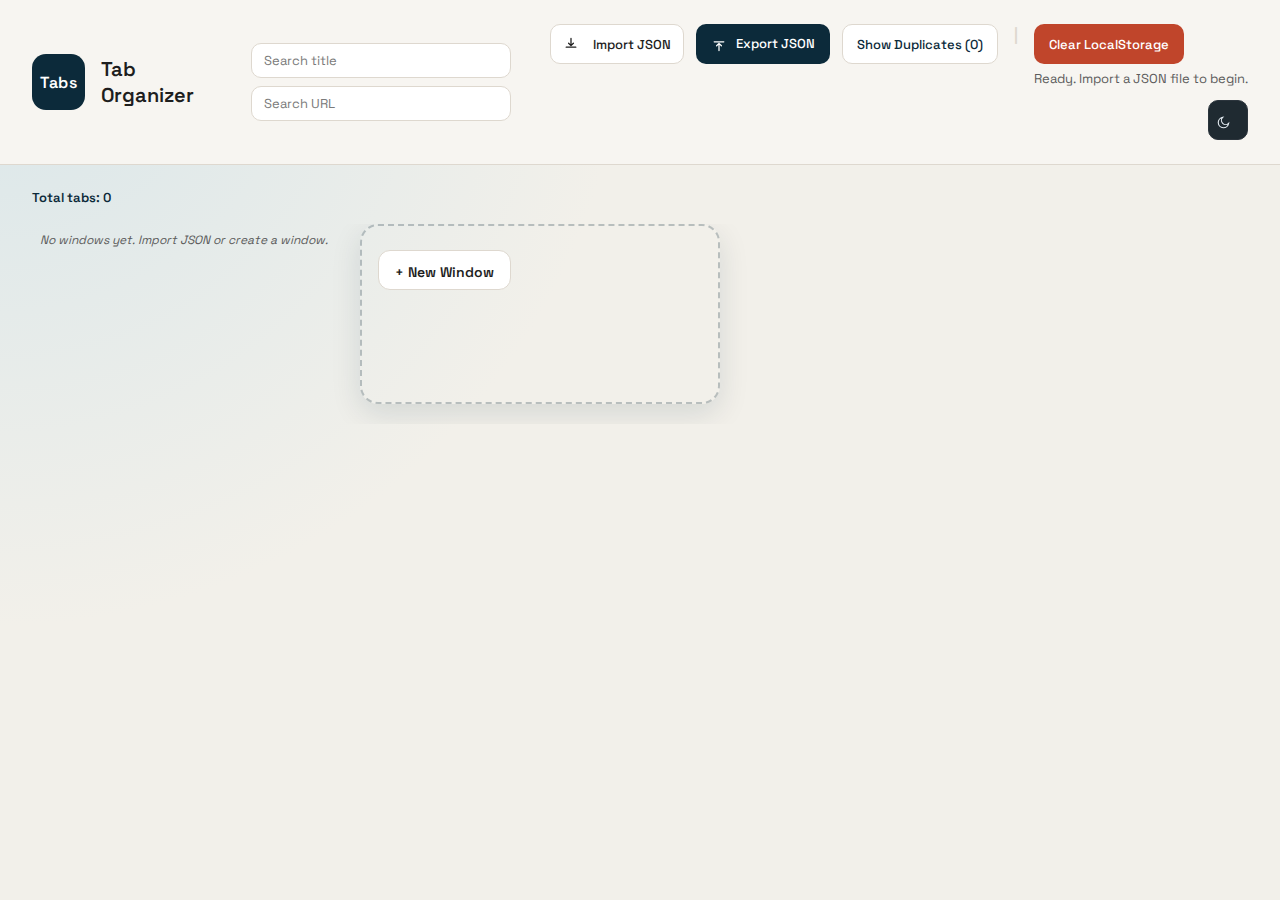
<file: webapp/index.html>
<!doctype html>
<html lang="en">
  <head>
    <meta charset="UTF-8" />
    <meta name="viewport" content="width=device-width, initial-scale=1.0" />
    <title>Tab Organizer</title>
    <link rel="stylesheet" href="./styles.css" />
  </head>
  <body>
    <header class="app-header">
      <div class="brand">
        <div class="brand-mark">Tabs</div>
        <div>
      <div class="brand-title">Tab Organizer</div>
        </div>
      </div>
      <div class="search-stack">
        <input id="search-title" type="search" placeholder="Search title" />
        <input id="search-url" type="search" placeholder="Search URL" />
      </div>
      <div class="controls">
        <label class="file-input">
          <span class="icon" aria-hidden="true">
            <svg viewBox="0 0 20 20" aria-hidden="true">
              <path d="M10 3v9m0 0l3-3m-3 3l-3-3M4 14h12" stroke="currentColor" stroke-width="1.6" stroke-linecap="round" stroke-linejoin="round" fill="none" />
            </svg>
          </span>
          Import JSON
          <input id="import-json" type="file" accept="application/json" />
        </label>
        <button id="export-json" class="primary">
          <span class="icon" aria-hidden="true">
            <svg viewBox="0 0 20 20" aria-hidden="true">
              <path d="M10 17V8m0 0l3 3m-3-3L7 11M4 6h12" stroke="currentColor" stroke-width="1.6" stroke-linecap="round" stroke-linejoin="round" fill="none" />
            </svg>
          </span>
          Export JSON
        </button>
        <button id="toggle-duplicates" class="ghost">Show Duplicates</button>
        <div class="divider" aria-hidden="true">|</div>
        <div class="status-stack">
          <button id="clear-autosave" class="danger">Clear LocalStorage</button>
          <div id="status" class="status"></div>
        </div>
        <button id="theme-toggle" class="ghost icon-only" aria-label="Toggle Theme" title="Toggle Theme">
          <span class="icon" aria-hidden="true">
            <svg viewBox="0 0 20 20" aria-hidden="true">
              <path d="M10 3.5a6.5 6.5 0 100 13 6.5 6.5 0 000-13z" stroke="currentColor" stroke-width="1.4" fill="none" />
            </svg>
          </span>
        </button>
      </div>
    </header>

    <main>
      <section id="overall-count" class="count-banner"></section>
      <section id="workspace" class="workspace"></section>
    </main>

    <div id="tooltip" class="tooltip-card" role="tooltip" aria-hidden="true">
      <div class="tooltip-title"></div>
      <div class="tooltip-url"></div>
    </div>

    <template id="window-template">
      <div class="window">
        <div class="window-header">
          <div class="window-title"></div>
          <div class="window-actions">
            <button class="add-group">Add Group</button>
            <button class="delete-window danger" aria-label="Delete Window" title="Delete Window">×</button>
          </div>
        </div>
        <div class="groups"></div>
      </div>
    </template>

    <template id="add-window-template">
      <div class="window add-window">
        <button class="add-window-button">+ New Window</button>
      </div>
    </template>

    <template id="group-template">
      <div class="group">
        <div class="group-header">
          <input class="group-title" />
          <button class="delete-group danger" aria-label="Delete Group" title="Delete Group">×</button>
        </div>
        <div class="group-subheader">
          <select class="group-color"></select>
          <span class="count-chip"></span>
        </div>
        <div class="tabs" data-dropzone="tab-list"></div>
      </div>
    </template>

    <template id="tab-template">
      <div class="tab" draggable="true">
        <div class="drag-handle" title="Drag to reorder"></div>
        <div class="tab-main">
          <div class="tab-title-row">
            <img class="tab-favicon" alt="" />
            <button class="tab-open"></button>
          </div>
          <div class="tab-url"></div>
        </div>
        <button class="tab-close">Close</button>
      </div>
    </template>

    <script src="./app.js" type="module"></script>
  </body>
</html>
</file>
<file: webapp/styles.css>
@import url("https://fonts.googleapis.com/css2?family=Space+Grotesk:wght@400;500;600&family=Source+Code+Pro:wght@400;500&display=swap");

:root {
  color-scheme: light;
  --bg: #f2f0ea;
  --bg-accent: #f7f5f1;
  --card: #ffffff;
  --surface: #fbfbfb;
  --ink: #1e1e1e;
  --muted: #5c5c5c;
  --line: #ded8cf;
  --accent: #0c2a3a;
  --accent-soft: #c7e6ea;
  --danger: #c0452b;
  --shadow: 0 10px 30px rgba(12, 42, 58, 0.12);
  --chip-bg: #0c2a3a;
  --chip-ink: #ffffff;
  --input-bg: #ffffff;
  --input-ink: #1e1e1e;
  --input-placeholder: #7a7a7a;
  --button-bg: #ffffff;
  --button-ink: #1e1e1e;
  --file-bg: #ffffff;
  --file-ink: #1e1e1e;
  --tab-close: #c0452b;
  --favicon-bg: #f1ede6;
  --tooltip-bg: #0f1a20;
  --tooltip-ink: #f8f4ee;
  --tooltip-muted: #cfe3ea;
  --hover: #eef6ff;
  --hover-border: #a7c7e6;
  --hover-shadow: 0 6px 14px rgba(120, 150, 180, 0.18);
  --moved-bg: #fff2d9;
  --moved-border: #f2b46d;
  --moved-shadow: 0 6px 16px rgba(242, 180, 109, 0.25);
  --placeholder-border: #f2b46d;
  --placeholder-bg: rgba(242, 180, 109, 0.12);
  --group-divider: rgba(12, 42, 58, 0.12);
}

html[data-theme="dark"] {
  color-scheme: dark;
  --bg: #0f1418;
  --bg-accent: #151b20;
  --card: #1b2329;
  --surface: #202a31;
  --ink: #f3f5f7;
  --muted: #b3bcc6;
  --line: #2b343c;
  --accent: #9fd3e5;
  --accent-soft: #24414c;
  --danger: #e06a53;
  --shadow: 0 10px 30px rgba(0, 0, 0, 0.35);
  --chip-bg: #2c3a44;
  --chip-ink: #e7eef4;
  --input-bg: #2a3238;
  --input-ink: #f3f5f7;
  --input-placeholder: #7f8a95;
  --button-bg: #1f2a31;
  --button-ink: #e7eef4;
  --file-bg: #1f2a31;
  --file-ink: #e7eef4;
  --tab-close: #ff8b7a;
  --favicon-bg: #1b2228;
  --tooltip-bg: #f3f5f7;
  --tooltip-ink: #0f1418;
  --tooltip-muted: #3b4a55;
  --hover: #1f2a33;
  --hover-border: #3e5564;
  --hover-shadow: 0 6px 14px rgba(0, 0, 0, 0.35);
  --moved-bg: #3a2d1c;
  --moved-border: #a7773c;
  --moved-shadow: 0 6px 16px rgba(0, 0, 0, 0.35);
  --placeholder-border: #a7773c;
  --placeholder-bg: rgba(167, 119, 60, 0.2);
  --group-divider: rgba(243, 245, 247, 0.12);
}

* {
  box-sizing: border-box;
}

body {
  margin: 0;
  font-family: "Space Grotesk", sans-serif;
  background: radial-gradient(circle at top left, #d8e6ea 0%, var(--bg) 40%),
    radial-gradient(circle at bottom right, #f6e4d9 0%, var(--bg) 45%);
  color: var(--ink);
  min-height: 100vh;
}

html[data-theme="dark"] body {
  background: radial-gradient(circle at top left, #23323b 0%, var(--bg) 45%),
    radial-gradient(circle at bottom right, #1e2a31 0%, var(--bg) 50%);
}

.app-header {
  display: flex;
  align-items: center;
  justify-content: space-between;
  padding: 24px 32px;
  background: var(--bg-accent);
  border-bottom: 1px solid var(--line);
  gap: 24px;
  position: sticky;
  top: 0;
  z-index: 10;
}

.brand {
  display: flex;
  align-items: center;
  gap: 16px;
}

.brand-mark {
  width: 56px;
  height: 56px;
  border-radius: 14px;
  background: var(--accent);
  color: #fff;
  display: flex;
  align-items: center;
  justify-content: center;
  font-weight: 600;
  letter-spacing: 0.5px;
}

.brand-title {
  font-size: 20px;
  font-weight: 600;
}

.brand-subtitle {
  font-size: 13px;
  color: var(--muted);
}

.controls {
  display: flex;
  align-items: flex-start;
  gap: 12px;
  flex-wrap: wrap;
  justify-content: flex-end;
}

.icon {
  display: inline-flex;
  align-items: center;
  justify-content: center;
  margin-right: 6px;
  vertical-align: middle;
}

.icon svg {
  width: 16px;
  height: 16px;
}

.divider {
  color: var(--line);
  font-weight: 600;
  padding: 0 4px;
}

.search-stack {
  display: flex;
  flex-direction: column;
  gap: 8px;
  flex: 1;
  min-width: 260px;
}

.search-stack input[type="search"] {
  padding: 8px 12px;
  border-radius: 10px;
  border: 1px solid var(--line);
  font-size: 13px;
  width: 100%;
  background: var(--input-bg);
  color: var(--input-ink);
}

.search-stack input[type="search"]::placeholder {
  color: var(--input-placeholder);
}

button,
select,
input {
  font-family: "Space Grotesk", sans-serif;
}

button {
  border: 1px solid var(--line);
  background: var(--button-bg);
  color: var(--button-ink);
  padding: 10px 14px;
  border-radius: 10px;
  cursor: pointer;
  font-size: 13px;
  font-weight: 500;
  transition: transform 0.15s ease, box-shadow 0.15s ease;
  height: 40px;
}

button[aria-label="Delete Window"],
button[aria-label="Delete Group"] {
  width: 32px;
  height: 32px;
  padding: 0;
  display: inline-flex;
  align-items: center;
  justify-content: center;
  font-size: 16px;
  line-height: 1;
}

button:hover {
  transform: translateY(-1px);
  box-shadow: 0 6px 16px rgba(0, 0, 0, 0.08);
}

button.primary {
  background: var(--accent);
  color: #fff;
  border-color: transparent;
}

button.ghost {
  background: var(--button-bg);
  color: var(--accent);
  border-color: var(--line);
}

button.ghost.theme-dark {
  background: #1f2a31;
  color: #e7eef4;
  border-color: #2b343c;
}

button.ghost.theme-light {
  background: #ffffff;
  color: #1e1e1e;
  border-color: var(--line);
}

button.icon-only {
  width: 40px;
  padding: 0;
  justify-content: center;
}

button.ghost.active {
  background: var(--accent-soft);
  border-color: var(--accent);
  color: var(--accent);
}

button.danger {
  color: #fff;
  background: var(--danger);
  border-color: transparent;
}

.file-input {
  display: inline-flex;
  align-items: center;
  gap: 8px;
  background: var(--file-bg);
  color: var(--file-ink);
  border: 1px solid var(--line);
  padding: 0 12px;
  border-radius: 10px;
  font-size: 13px;
  font-weight: 500;
  cursor: pointer;
  height: 40px;
}

.file-input input {
  display: none;
}

main {
  padding: 24px 32px 48px;
}

.status {
  font-size: 13px;
  color: var(--muted);
  min-height: 18px;
}

.count-banner {
  font-size: 13px;
  color: var(--accent);
  margin-bottom: 18px;
  font-weight: 600;
}

.status-stack {
  display: flex;
  flex-direction: column;
  align-items: flex-start;
  gap: 6px;
}

.status-stack .danger {
  max-width: 190px;
  white-space: normal;
  text-align: left;
}

.workspace {
  display: flex;
  gap: 24px;
  overflow-x: auto;
  padding-bottom: 20px;
}

.window {
  min-width: 360px;
  max-width: 420px;
  background: var(--card);
  border-radius: 18px;
  padding: 16px;
  box-shadow: var(--shadow);
  border: 1px solid rgba(12, 42, 58, 0.08);
  display: flex;
  flex-direction: column;
  gap: 16px;
}

.window.add-window {
  border: 2px dashed rgba(12, 42, 58, 0.25);
  background: transparent;
  align-items: flex-start;
  justify-content: flex-start;
  min-height: 180px;
}

.add-window-button {
  border: 1px solid var(--line);
  background: var(--button-bg);
  color: var(--button-ink);
  padding: 12px 16px;
  border-radius: 12px;
  font-size: 14px;
  font-weight: 600;
  margin-top: 8px;
}

.ungrouped-group {
  background: var(--card);
}

html[data-theme="dark"] .ungrouped-group {
  background: #1b2329;
}

.window-header {
  display: flex;
  align-items: center;
  justify-content: space-between;
  gap: 12px;
}

.window-title {
  font-weight: 600;
  font-size: 16px;
  display: flex;
  align-items: center;
  gap: 8px;
}

.count-chip {
  display: inline-flex;
  align-items: center;
  justify-content: center;
  padding: 2px 8px;
  border-radius: 999px;
  background: var(--chip-bg);
  color: var(--chip-ink);
  font-size: 11px;
  font-weight: 600;
}

.window-actions {
  display: flex;
  gap: 8px;
}

.groups {
  display: flex;
  flex-direction: column;
  gap: 16px;
}

.group {
  border: 1px solid var(--line);
  border-radius: 14px;
  padding: 12px;
  background: #fff;
}

.group-color-grey {
  background: #f7f7f7;
}

.group-color-blue {
  background: #e7f1ff;
}

.group-color-red {
  background: #ffe9e6;
}

.group-color-yellow {
  background: #fff6da;
}

.group-color-green {
  background: #e7f6ea;
}

.group-color-pink {
  background: #ffe7f3;
}

.group-color-purple {
  background: #f1e7ff;
}

.group-color-cyan {
  background: #e4f8ff;
}

.group-color-orange {
  background: #ffeddc;
}

html[data-theme="dark"] .group-color-grey {
  background: #222a30;
}

html[data-theme="dark"] .group-color-blue {
  background: #223341;
}

html[data-theme="dark"] .group-color-red {
  background: #3a2421;
}

html[data-theme="dark"] .group-color-yellow {
  background: #3a3321;
}

html[data-theme="dark"] .group-color-green {
  background: #233426;
}

html[data-theme="dark"] .group-color-pink {
  background: #3a2230;
}

html[data-theme="dark"] .group-color-purple {
  background: #2b2338;
}

html[data-theme="dark"] .group-color-cyan {
  background: #20343a;
}

html[data-theme="dark"] .group-color-orange {
  background: #3a2b1f;
}

.group-header {
  display: flex;
  gap: 8px;
  align-items: center;
  margin-bottom: 8px;
}

.group-subheader {
  display: flex;
  align-items: center;
  gap: 6px;
  margin-bottom: 12px;
  padding-bottom: 10px;
  border-bottom: 1px solid var(--group-divider);
}

.group-title {
  flex: 1;
  padding: 8px 10px;
  border-radius: 10px;
  border: 1px solid var(--line);
  font-size: 13px;
  background: var(--input-bg);
  color: var(--input-ink);
}

.group-color {
  padding: 6px 8px;
  border-radius: 8px;
  border: 1px solid var(--line);
  font-size: 12px;
  background: var(--input-bg);
  color: var(--input-ink);
}

.tabs {
  display: flex;
  flex-direction: column;
  gap: 8px;
  min-height: 24px;
}

.tab {
  border: 1px solid var(--line);
  border-radius: 12px;
  padding: 8px 10px;
  display: grid;
  grid-template-columns: auto minmax(0, 1fr) auto;
  gap: 8px;
  background: var(--surface);
  align-items: center;
  transition: background-color 0.6s ease, border-color 0.6s ease, box-shadow 0.6s ease;
}

.tab.hovered {
  transition: none;
}

.tab.dragging {
  opacity: 0.2;
  box-shadow: none;
}

.tab.recently-moved {
  background: var(--moved-bg);
  border-color: var(--moved-border);
  box-shadow: var(--moved-shadow);
}

.tab.hovered {
  background: var(--hover);
  border-color: var(--hover-border);
  box-shadow: var(--hover-shadow);
}

.drag-handle {
  width: 18px;
  height: 18px;
  border-radius: 6px;
  border: 1px solid var(--line);
  background: linear-gradient(
      to bottom,
      transparent 20%,
      var(--muted) 20%,
      var(--muted) 30%,
      transparent 30%,
      transparent 45%,
      var(--muted) 45%,
      var(--muted) 55%,
      transparent 55%,
      transparent 70%,
      var(--muted) 70%,
      var(--muted) 80%,
      transparent 80%
    ),
    var(--card);
  cursor: grab;
}

.tab-main {
  display: flex;
  flex-direction: column;
  gap: 4px;
  min-width: 0;
}

.tab-title-row {
  display: flex;
  align-items: center;
  gap: 8px;
}

.tab-favicon {
  width: 16px;
  height: 16px;
  border-radius: 4px;
  background: var(--favicon-bg);
  flex-shrink: 0;
}

.hidden {
  display: none;
}

.tab-open {
  border: none;
  background: transparent;
  padding: 0;
  font-weight: 600;
  text-align: left;
  color: var(--accent);
  cursor: pointer;
  white-space: normal;
  word-break: break-word;
}

.tab-open:hover {
  transform: none;
  box-shadow: none;
  text-decoration: underline;
}

.tab-open:hover {
  text-decoration: underline;
}

.tab-url {
  font-size: 11px;
  color: var(--muted);
  word-break: break-all;
  white-space: normal;
}

.tab-close {
  border: none;
  background: transparent;
  color: var(--tab-close);
  font-size: 14px;
  font-weight: 600;
  line-height: 1;
  cursor: pointer;
}

.drop-target {
  outline: 2px dashed var(--accent);
  outline-offset: 2px;
}

.drop-placeholder {
  height: 40px;
  border: 2px dashed var(--placeholder-border);
  border-radius: 10px;
  background: var(--placeholder-bg);
}

.ungrouped-label {
  font-size: 12px;
  color: var(--muted);
  text-transform: uppercase;
  letter-spacing: 0.08em;
}

.empty-state {
  font-size: 12px;
  color: var(--muted);
  font-style: italic;
  padding: 8px;
}

.tooltip-card {
  position: fixed;
  max-width: 420px;
  padding: 12px 14px;
  background: var(--tooltip-bg);
  color: var(--tooltip-ink);
  font-size: 12px;
  line-height: 1.4;
  border-radius: 10px;
  box-shadow: 0 10px 24px rgba(0, 0, 0, 0.2);
  pointer-events: none;
  opacity: 0;
  transform: translateY(-8px) scale(0.98);
  transition: opacity 0.12s ease, transform 0.12s ease;
  z-index: 999;
}

.tooltip-card.visible {
  opacity: 1;
  transform: translateY(0) scale(1);
}

.tooltip-title {
  font-weight: 600;
  margin-bottom: 6px;
}

.tooltip-url {
  font-family: "Source Code Pro", monospace;
  font-size: 11px;
  color: var(--tooltip-muted);
  word-break: break-all;
}

@media (max-width: 900px) {
  .app-header {
    flex-direction: column;
    align-items: flex-start;
  }

  .controls {
    width: 100%;
  }

  .search-stack {
    width: 100%;
  }
}
</file>
